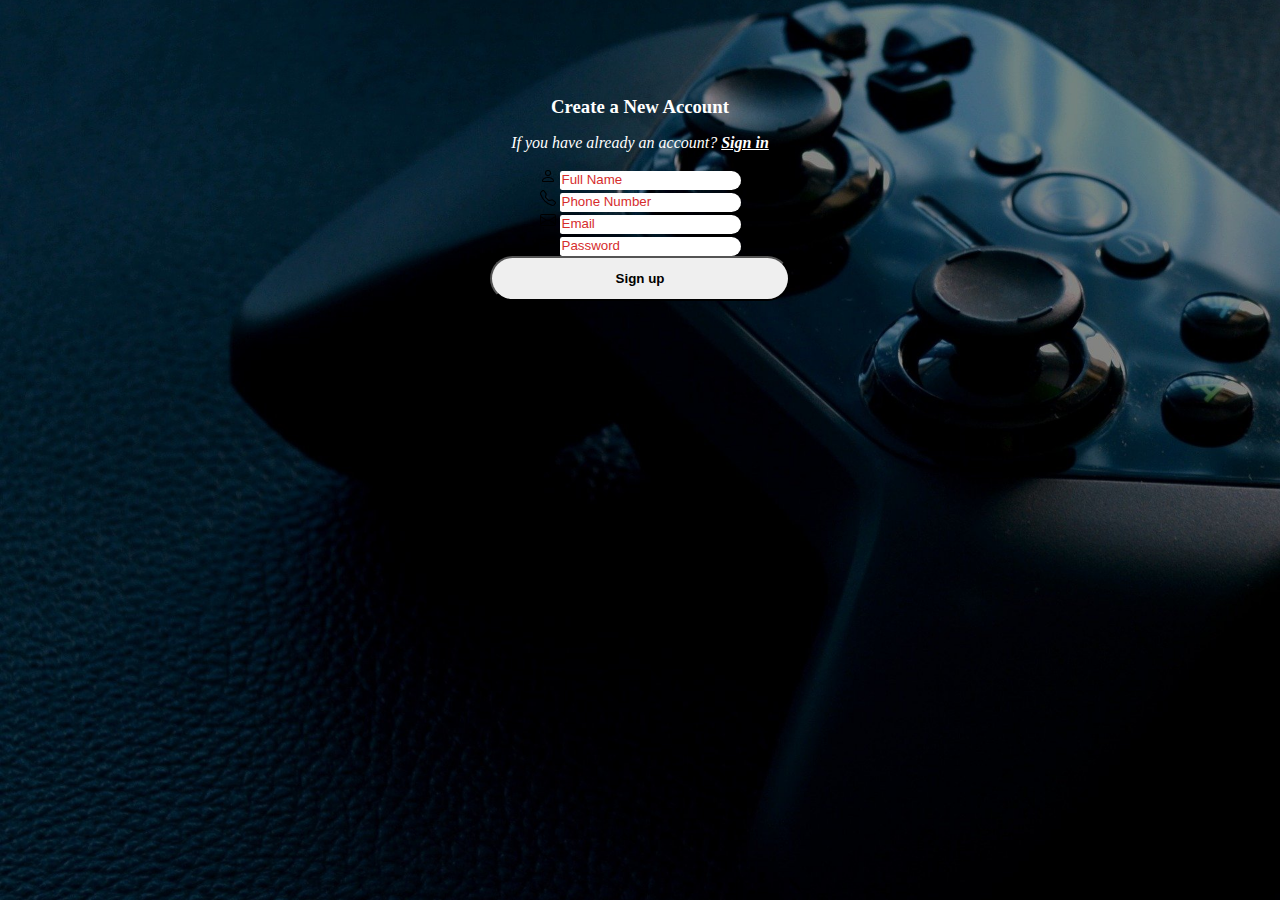
<file: index.html>
<!doctype html>
<html lang="en">

<head>
    <!-- Required meta tags -->
    <meta charset="utf-8">
    <meta name="viewport" content="width=device-width, initial-scale=1">

    <!-- Bootstrap CSS -->
    <link href="https://cdn.jsdelivr.net/npm/bootstrap@5.0.0-beta3/dist/css/bootstrap.min.css" rel="stylesheet"
        integrity="sha384-eOJMYsd53ii+scO/bJGFsiCZc+5NDVN2yr8+0RDqr0Ql0h+rP48ckxlpbzKgwra6" crossorigin="anonymous">

    <link rel="stylesheet" href="https://fonts.google.com/icons?selected=Material%20Icons%3Aperson">

    <link rel="stylesheet" href="index.css">

    <title>Sign up</title>
</head>


<body>






    <div class="container ">
        <div class="row ">
            <div style="text-align: center;" class="col-sm col">



                <h3> <strong class="my-3"> Create a New Account </strong> </h3>

                <form action="form.php" class="form">

                    <p class="para my-3">If you have already an account? 
                        <a href="Sign in/signin.html"> <strong>Sign in</strong> </a></p>



                    <!-- Full Name Input -->


                    <div class="form-group my-4">




                        <div class="input-group mb-3">
                            <span class="input-group-text" id="basic-addon1">
                                <span class="fa fa-search"></span>
                                <img src="person.svg" alt="Full Name">
                            </span>
                            <input type="text" class="form-control" placeholder="Full Name" aria-label="Username"
                                aria-describedby="basic-addon1" required>
                        </div>







                    </div>



                    <!-- phone input -->


                    <div class="form-group">

                        <div class="input-group mb-3">
                            <span class="input-group-text" id="basic-addon1">
                                <span class="fa fa-search"></span>
                                <img src="telephone.svg" alt="Phone">
                            </span>
                            <input type="text" class="form-control" placeholder="Phone Number" aria-label="Username"
                                aria-describedby="basic-addon1">
                        </div>

                    </div>


                    <!-- Email Input -->

                    <div class="form-group my-4">

                        <div class="input-group mb-3">
                            <span class="input-group-text" id="basic-addon1">
                                <span class="fa fa-search"></span>
                                <img src="envelope.svg" alt="Full Name">
                            </span>
                            <input type="email" class="form-control" placeholder="Email" aria-label="Username"
                                aria-describedby="basic-addon1" required>
                        </div>

                    </div>

                    <!-- Password input -->

                    <div class="form-group">


                        <div class="input-group mb-3">
                            <span class="input-group-text" id="basic-addon1">
                                <span class="fa fa-search"></span>
                                <img src="key.svg" alt="Password">
                            </span>
                            <input type="password" class="form-control" placeholder="Password" aria-label="Username"
                                aria-describedby="basic-addon1">
                        </div>

                    </div>



                    <button type="submit" class="btn btn-login btn-block btn-dark my-4"> <strong>Sign up</strong>
                    </button>

                </form>




            </div>
       
       <div>

       </div>

        </div>
    </div>






    <!-- Optional JavaScript; choose one of the two! -->

    <!-- Option 1: Bootstrap Bundle with Popper -->
    <script src="https://cdn.jsdelivr.net/npm/bootstrap@5.0.0-beta3/dist/js/bootstrap.bundle.min.js"
        integrity="sha384-JEW9xMcG8R+pH31jmWH6WWP0WintQrMb4s7ZOdauHnUtxwoG2vI5DkLtS3qm9Ekf" crossorigin="anonymous">
    </script>

    <!-- Option 2: Separate Popper and Bootstrap JS -->

    <script src="https://cdn.jsdelivr.net/npm/@popperjs/core@2.9.1/dist/umd/popper.min.js"
        integrity="sha384-SR1sx49pcuLnqZUnnPwx6FCym0wLsk5JZuNx2bPPENzswTNFaQU1RDvt3wT4gWFG" crossorigin="anonymous">
    </script>
    <script src="https://cdn.jsdelivr.net/npm/bootstrap@5.0.0-beta3/dist/js/bootstrap.min.js"
        integrity="sha384-j0CNLUeiqtyaRmlzUHCPZ+Gy5fQu0dQ6eZ/xAww941Ai1SxSY+0EQqNXNE6DZiVc" crossorigin="anonymous">
    </script>

</body>

</html>
</file>
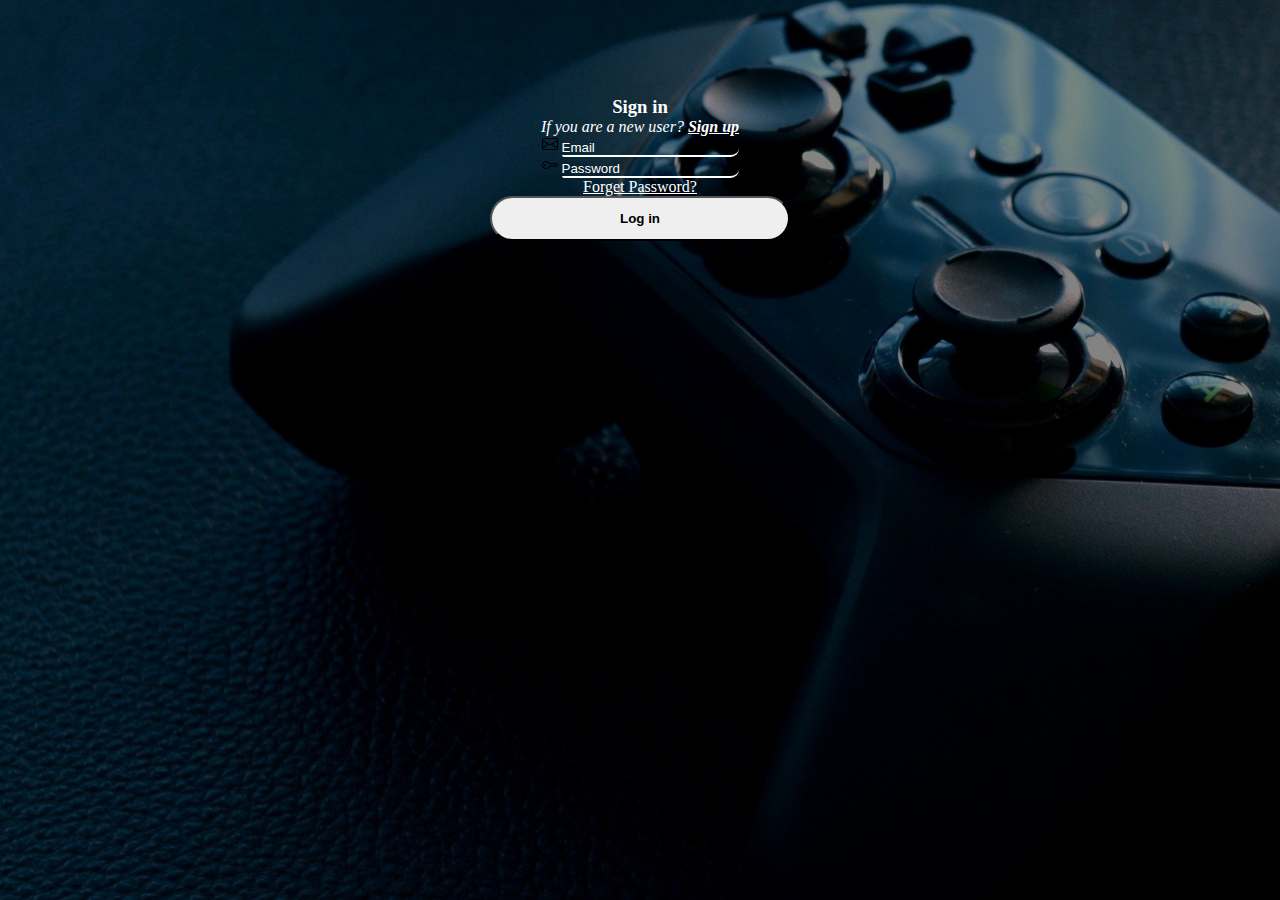
<file: Sign in/signin.html>
<!doctype html>
<html lang="en">

<head>
    <!-- Required meta tags -->
    <meta charset="utf-8">
    <meta name="viewport" content="width=device-width, initial-scale=1">

    <!-- Bootstrap CSS -->
    <link href="https://cdn.jsdelivr.net/npm/bootstrap@5.0.0-beta3/dist/css/bootstrap.min.css" rel="stylesheet"
        integrity="sha384-eOJMYsd53ii+scO/bJGFsiCZc+5NDVN2yr8+0RDqr0Ql0h+rP48ckxlpbzKgwra6" crossorigin="anonymous">

    <link rel="stylesheet" href="https://fonts.google.com/icons?selected=Material%20Icons%3Aperson">

<!-- CSS file -->

    <link rel="stylesheet" href="style.css">

    <title>Sign in</title>
</head>

<body>
    
    
    
    
    
    
    <div class="container ">
        <div class="row ">
            <div style="text-align: center;" class="col-sm col">
                
                
                
                <h3> <strong> Sign in </strong> </h3>
                
                                    <p class="para my-3">If you are a new user? 
                                        <a href="../index.html"> <strong>Sign up</strong> </a></p>

                <form action="form.php" style="width: 300px;margin: auto;">

                                        <!-- Email Input -->

                    <div class="form-group my-4">




                        <div class="input-group mb-3">
                            <span class="input-group-text" id="basic-addon1">
                                <span class="fa fa-search"></span>
                                <img src="envelope.svg" alt="Email">
                            </span>
                            <input type="text" id="email" class="form-control" placeholder="Email" aria-label="Username"
                                aria-describedby="basic-addon1">
                        </div>

                    </div>
                    <div class="form-group">


                        <div class="input-group mb-3">
                            <span class="input-group-text" id="basic-addon1">
                                <span class="fa fa-search"></span>
                                <img src="key.svg" alt="Password">
                            </span>
                            <input type="password" id="password" class="form-control" placeholder="Password"
                                aria-label="Username" aria-describedby="basic-addon1">
                        </div>
                        <a href="http://">Forget Password?</a>

                    </div>



                    <button type="submit" class="btn btn-login btn-block btn-dark my-4"> <strong>Log in</strong>
                    </button>
                    
                </form>




            </div>


            <div>

                <!-- this div is setting the to coloumn in a vertical state. -->

            </div>
          
        </div>
    </div>






    <!-- Optional JavaScript; choose one of the two! -->

    <!-- Option 1: Bootstrap Bundle with Popper -->
    <script src="https://cdn.jsdelivr.net/npm/bootstrap@5.0.0-beta3/dist/js/bootstrap.bundle.min.js"
        integrity="sha384-JEW9xMcG8R+pH31jmWH6WWP0WintQrMb4s7ZOdauHnUtxwoG2vI5DkLtS3qm9Ekf" crossorigin="anonymous">
    </script>

    <!-- Option 2: Separate Popper and Bootstrap JS -->

    <script src="https://cdn.jsdelivr.net/npm/@popperjs/core@2.9.1/dist/umd/popper.min.js"
        integrity="sha384-SR1sx49pcuLnqZUnnPwx6FCym0wLsk5JZuNx2bPPENzswTNFaQU1RDvt3wT4gWFG" crossorigin="anonymous">
    </script>
    <script src="https://cdn.jsdelivr.net/npm/bootstrap@5.0.0-beta3/dist/js/bootstrap.min.js"
        integrity="sha384-j0CNLUeiqtyaRmlzUHCPZ+Gy5fQu0dQ6eZ/xAww941Ai1SxSY+0EQqNXNE6DZiVc" crossorigin="anonymous">
    </script>

</body>

</html>
</file>
<file: index.css>
.container{



    padding: 3rem;
    margin-top: 3rem;
    color: white;
    opacity: 1;
    

}


.form-control{

/* This class is handling input fields */

    border-radius: 0.5rem;
        border-bottom-right-radius: 2rem;
    
        border-top-right-radius: 2rem;

}




.btn-login{

/* This class is used in login button for applying hovers */

}

.btn-login:hover{



    background-color: white;
    color: black;
}


.btn-btn-width{


    width: inherit;
    margin: auto;
}

.btn{
    width: inherit;
    border-radius: 2.25rem;
    padding: 0.8rem;
}
h3{
    align-content: center;
    margin: auto;
    width: 88px;
    inline-size: max-content; color: white;

}
.container-fluid{

    border: 2px solid black;
}

input{
    border-radius: 0.5rem;

    border: none;
    border-bottom: 2px solid white;
    border-bottom-right-radius: 2rem;

    border-top-right-radius: 2rem;


}

input:focus{
    
    font-weight: bolder;
    animation-name: inputAnim;
    animation-duration: 3s;
animation-iteration-count: infinite;


}

a{
    color: white;
}

.para{
    color: white;
    font-style: italic;

}

@keyframes inputAnim{

0%{
    
    color: black;
}
25%{

    
    color: green;

}
50%{

    color: #3b5998;
}
75%{
    color: red;
}
100%{
    color: blueviolet;
}

}

::placeholder{
    color: rgb(214, 45, 45);
    
}
.btn-facebook{

    background-color:  #3b5998 ;
}
.btn-google{

    background-color:  #db3236;
}



body{
    background: url('bg_game.jpg') no-repeat center center fixed; 
    -webkit-background-size: cover;
    -moz-background-size: cover;
    -o-background-size: cover;
    background-size: cover;


}

.form{

    width: 300px;
    margin: auto;
}
</file>
<file: Sign in/style.css>
* {
    margin: 0;
    padding: 0;
}

.container {

    /* border: 1px solid black; */
    padding: 3rem;
    margin-top: 3rem;
    color: white;
    opacity: 1;


}


.form-control {

    border-radius: 0.5rem;
    border-bottom-right-radius: 2rem;

    border-top-right-radius: 2rem;

}


.btn-login {}

.btn-login:hover {

    background-color: white;
    color: black;
}


.btn-btn-width {


    width: inherit;
    margin: auto;
}

.btn {
    width: inherit;
    border-radius: 2.25rem;
    padding: 0.8rem;
}


h3 {
    align-content: center;
    margin: auto;
    width: 88px;
    inline-size: max-content;
    color: white;

}

.container-fluid {

    border: 2px solid black;
}

input {
    border-radius: 0.5rem;
    background-color: transparent;
    background: transparent;
    border: none;
    border-bottom: 2px solid white;
    border-bottom-right-radius: 2rem;

    border-top-right-radius: 2rem;
}


input:focus {

    font-weight: bolder;
    animation-name: inputAnim;
    animation-duration: 3s;
    animation-iteration-count: infinite;


}

a{
    color: white;
}

.para{
    color: white;
    font-style: italic;

}

@keyframes inputAnim {

    0% {

        color: black;
    }

    25% {


        color: green;

    }

    50% {

        color: #3b5998;
    }

    75% {
        color: red;
    }

    100% {
        color: blueviolet;
    }

}

*::placeholder {
    color: white;

}

.btn-facebook {

    background-color: #3b5998;
}

.btn-google {

    background-color: #db3236;
}

::-webkit-input-placeholder {
    color: rgb(255, 255, 255);
}

:-moz-placeholder {
    color: rgb(233, 233, 233);
}

::-moz-placeholder {
    color: rgb(251, 250, 250);
}

:-ms-input-placeholder {
    color: rgb(240, 236, 236);
}

body {
    background: url('bg_game.jpg') no-repeat center center fixed;
    -webkit-background-size: cover;
    -moz-background-size: cover;
    -o-background-size: cover;
    background-size: cover;


}

.col {

    /* border: 2px solid blue; */
}
</file>
